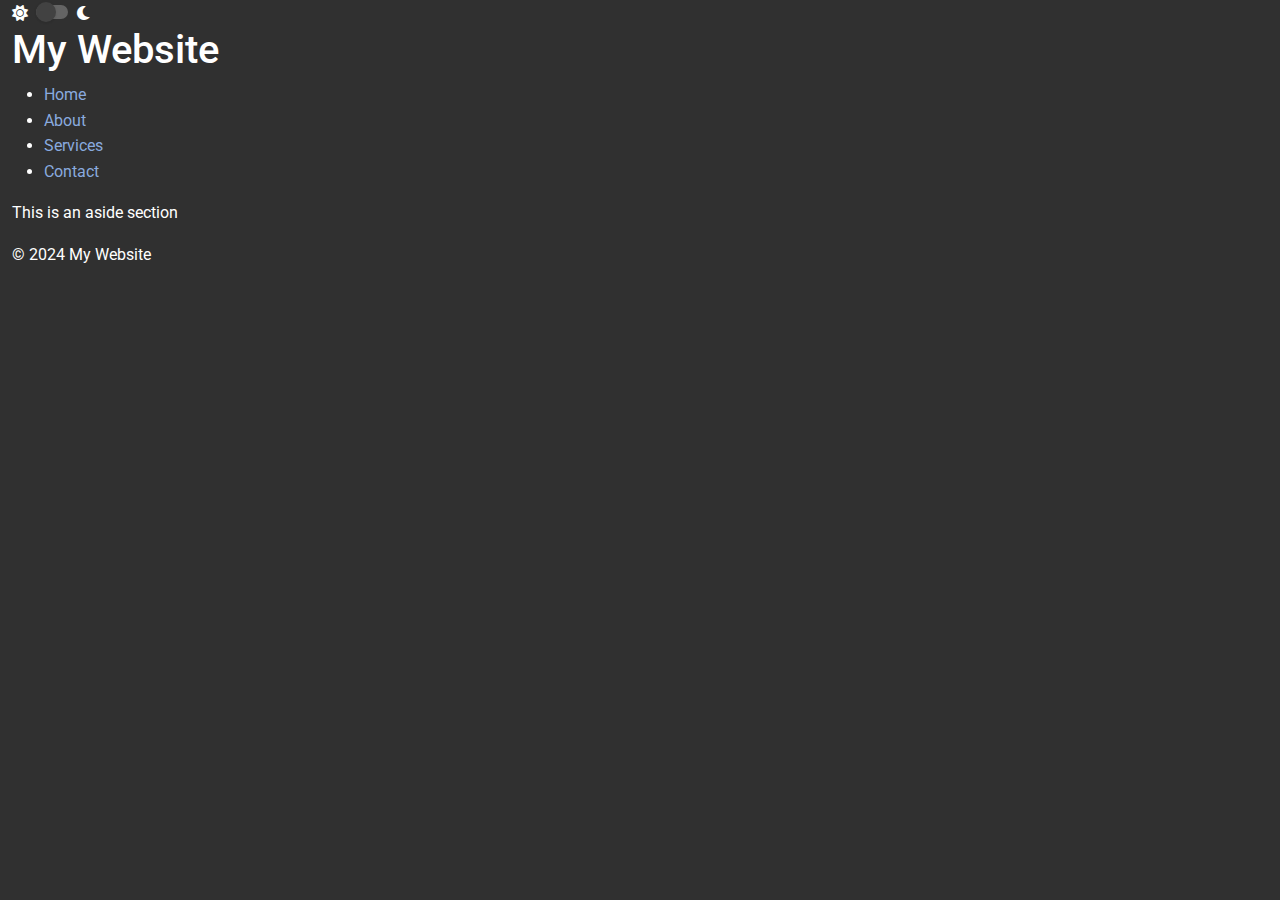
<file: index.html>
<!DOCTYPE html>
<html lang="en" data-mdb-theme="dark">
  <head>
    <meta charset="UTF-8" />
    <meta name="viewport" content="width=device-width, initial-scale=1, shrink-to-fit=no" />
    <meta http-equiv="x-ua-compatible" content="ie=edge" />
    <title>asaKew</title>
    <!-- MDB icon -->
    <link rel="icon" href="assets/img/mdb-favicon.ico" type="image/x-icon" />
    <!-- Font Awesome -->
    <link
      rel="stylesheet"
      href="https://cdnjs.cloudflare.com/ajax/libs/font-awesome/6.0.0/css/all.min.css"
    />
    <!-- Google Fonts Roboto -->
    <link
      rel="stylesheet"
      href="https://fonts.googleapis.com/css2?family=Roboto:wght@300;400;500;700;900&display=swap"
    />
    <!-- MDB -->
    <link rel="stylesheet" href="assets/src/scss/mdb.free.css" />

    <script>
      const CACHE_DURATION = 24 * 60 * 60 * 1000; // 24 hours in milliseconds

      function loadHTML(file, elementId) {
        const cachedData = localStorage.getItem(file);
        const cacheTime = localStorage.getItem(file + '_time');

        const now = new Date();

        if (cachedData && cacheTime && now.getTime() - cacheTime < CACHE_DURATION) {
          // Use cached data if it's not expired
          document.getElementById(elementId).innerHTML = cachedData;
        } else {
          // Fetch the file if not cached or cache expired
          fetch(file)
                  .then(response => response.text())
                  .then(data => {
                    document.getElementById(elementId).innerHTML = data;
                    // Cache the response and timestamp
                    localStorage.setItem(file, data);
                    localStorage.setItem(file + '_time', now.getTime());
                  })
                  .catch(error => {
                    console.error('Error fetching the file:', error);
                  });
        }
      }

      function loadAllComponents() {
        loadHTML('header.html', 'header');
        loadHTML('inc/navbar-top.html', 'navbar');
        loadHTML('aside.html', 'aside');
        loadHTML('footer.html', 'footer');
      }

      // Call loadAllComponents after the page loads
      window.onload = loadAllComponents;
    </script>
  </head>
  <body class="container-fluid">

  <section>
    <li class="nav-item align-items-center d-flex" >
      <i class="fas fa-sun"></i>
      <!-- Default switch -->
      <div class="ms-2 form-check form-switch">
        <input class="form-check-input" type="checkbox" role="switch" id="themingSwitcher" />
      </div>
      <i class="fas fa-moon"></i>
    </li>
  </section>

  <header id="header"></header>

  <aside id="aside"></aside>

  <main>
    <!-- Main content goes here -->
  </main>

  <footer id="footer"></footer>


    <script src="assets/js/mdb.umd.min.js"></script>
    <script src="assets/js/themeStitcher.js"></script>
  </body>
</html>
</file>
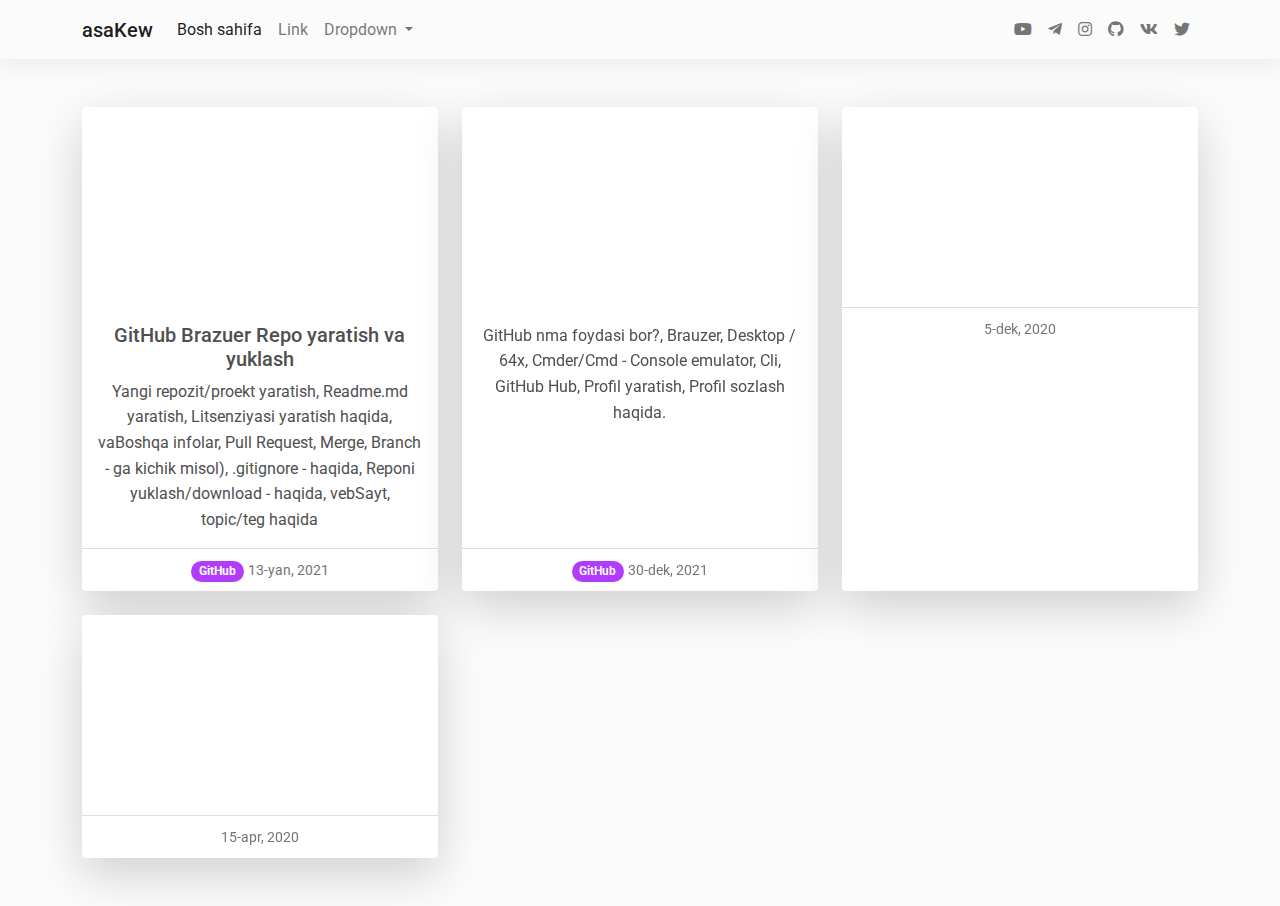
<file: post-video.html>
<!DOCTYPE html>
<html lang="uz-UZ">
    <head>
        <!-- Global site tag (gtag.js) - Google Analytics -->
        <script async src="https://www.googletagmanager.com/gtag/js?id=G-EP0C57J2SH"></script>
        <script>
        window.dataLayer = window.dataLayer || [];
        function gtag(){dataLayer.push(arguments);}
        gtag('js', new Date());
        gtag('config', 'G-EP0C57J2SH');
        </script>
        <meta charset="UTF-8">
        <meta name="viewport" content="width=device-width, initial-scale=1, shrink-to-fit=no">
        <meta http-equiv="x-ua-compatible" content="ie=edge">
        <title>Bosh Sahifa - asakew.github.io</title>
        <link rel="icon" href="assets/img/mdb-favicon.ico" type="image/x-icon">
        <link rel="stylesheet" href="https://use.fontawesome.com/releases/v5.11.2/css/all.css">
        <link rel="stylesheet" href="https://fonts.googleapis.com/css?family=Roboto:300,400,500,700&display=swap">
        <link rel="stylesheet" href="assets/css/mdb.free.css">
    </head>
    <body class="bg-light">
        <header>
            <nav class="navbar navbar-expand-lg navbar-light bg-light">
                <div class="container">
                    <a class="navbar-brand navbar-brand mb-0 h1" href="#">asaKew</a>
                    <button
                    class="navbar-toggler"
                    type="button"
                    data-mdb-toggle="collapse"
                    data-mdb-target="#navbarSupportedContent"
                    aria-controls="navbarSupportedContent"
                    aria-expanded="false"
                    aria-label="Toggle navigation"
                    >
                    <i class="fas fa-bars"></i>
                    </button>
                    <div class="collapse navbar-collapse" id="navbarSupportedContent">
                        <ul class="navbar-nav me-auto mb-2 mb-lg-0">
                            <li class="nav-item">
                                <a class="nav-link active" aria-current="page" href="#">Bosh sahifa</a>
                            </li>
                            <li class="nav-item">
                                <a class="nav-link" href="#">Link</a>
                            </li>
                            <li class="nav-item dropdown">
                                <a
                                    class="nav-link dropdown-toggle"
                                    href="#"
                                    id="navbarDropdown"
                                    role="button"
                                    data-mdb-toggle="dropdown"
                                    aria-expanded="false"
                                    >
                                    Dropdown
                                </a>
                                <ul class="dropdown-menu" aria-labelledby="navbarDropdown">
                                    <li><a class="dropdown-item" href="#">Action</a></li>
                                    <li><a class="dropdown-item" href="#">Another action</a></li>
                                    <li><hr class="dropdown-divider" /></li>
                                    <li>
                                        <a class="dropdown-item" href="#">Something else here</a>
                                    </li>
                                </ul>
                            </li>
                        </ul>
                        <ul class="navbar-nav ml-auto nav-flex-icons">
                            <li class="nav-item">
                                <a class="nav-link" href="https://www.youtube.com/channel/UCQKjarUW1QJdCw_MH6yjYcw"><i class="fab fa-youtube"></i></a>
                            </li>
                            <li class="nav-item">
                                <a class="nav-link" href="https://t.me/asa_kew"><i class="fab fa-telegram-plane"></i></a>
                            </li>
                            <li class="nav-item">
                                <a class="nav-link" href="https://instagram.com/asauz777"><i class="fab fa-instagram"></i></a>
                            </li>
                            <li class="nav-item">
                                <a class="nav-link" href="https://github.com/asakew"><i class="fab fa-github"></i></a>
                            </li>
                            <li class="nav-item">
                                <a class="nav-link" href="https://vk.com/asakew"><i class="fab fa-vk"></i></a>
                            </li>
                            <li class="nav-item">
                                <a class="nav-link" href="https://twitter.com/asauz7"><i class="fab fa-twitter"></i></a>
                            </li>
                        </ul>
                    </div>
                </div>
            </nav>
        </header>
        <main class="container my-5">
            <div class="row g-4 text-center">
                <div class="col-sm-12 col-md-6 col-lg-4">
                    <div class="card h-100 radius shadow-lg">
                        <div class="ratio ratio-16x9 rounded-top">
                            <iframe
                            src="https://www.youtube.com/embed/ICMcPPBS7c8"
                            loading="lazy"
                            title="GitHub haqida 2"
                            allowfullscreen
                            ></iframe>
                        </div>
                        <div class="card-body">
                            <h5 class="card-title">GitHub Brazuer Repo yaratish va yuklash</h5>
                            <p class="card-text">
                                Yangi repozit/proekt yaratish, Readme.md yaratish, Litsenziyasi yaratish haqida, vaBoshqa infolar, Pull Request, Merge, Branch - ga kichik misol), .gitignore - haqida,
                                Reponi yuklash/download - haqida, vebSayt, topic/teg haqida
                            </p>
                            
                        </div>
                        <div class="card-footer">
                            <a href="#" class="badge rounded-pill bg-secondary">GitHub</a>
                            <small class="text-muted">13-yan, 2021</small>
                        </div>
                    </div>
                </div>
                <div class="col-sm-12 col-md-6 col-lg-4">
                    <div class="card h-100 shadow-lg">
                        <div class="ratio ratio-16x9">
                            <iframe
                            src="https://www.youtube.com/embed/_B6Opt_8K2I"
                            loading="lazy"
                            title="GitHub haqida"
                            allowfullscreen
                            ></iframe>
                        </div>
                        <div class="card-body">
                            <p class="card-text">GitHub nma foydasi bor?, Brauzer, Desktop / 64x, Cmder/Cmd - Console emulator, Cli, GitHub Hub, Profil yaratish, Profil sozlash haqida.
                            </p>
                        </div>
                        <div class="card-footer">
                            <a href="#" class="badge rounded-pill bg-secondary">GitHub</a>
                            <small class="text-muted">30-dek, 2021</small>
                        </div>
                    </div>
                </div>
                <div class="col-sm-12 col-md-6 col-lg-4">
                    <div class="card h-100 shadow-lg">
                        <div class="ratio ratio-16x9">
                            <iframe
                            src="https://www.youtube.com/embed/RnGu6CB7vBQ"
                            loading="lazy"
                            title="yandex alisa suhbat"
                            allowfullscreen
                            ></iframe>
                        </div>
                        <div class="card-footer">
                            <small class="text-muted">5-dek, 2020</small>
                        </div>
                    </div>
                </div>
                <div class="col-sm-12 col-md-6 col-lg-4">
                    <div class="card h-100 shadow-lg">
                        <div class="ratio ratio-16x9">
                            <iframe
                            src="https://www.youtube.com/embed/opWQMBKSKjc"
                            loading="lazy"
                            title="asaKew haqida"
                            allowfullscreen
                            ></iframe>
                        </div>
                        <div class="card-footer">
                            <small class="text-muted">15-apr, 2020</small>
                        </div>
                    </div>
                </div>
            </div>
        </div>
    </main>

<aside>
    
</aside>

    <script src="assets/js/mdb.min.js"></script>
    <script src="assets/js/lazysizes.min.js"></script>
</body>
</html>
</file>
